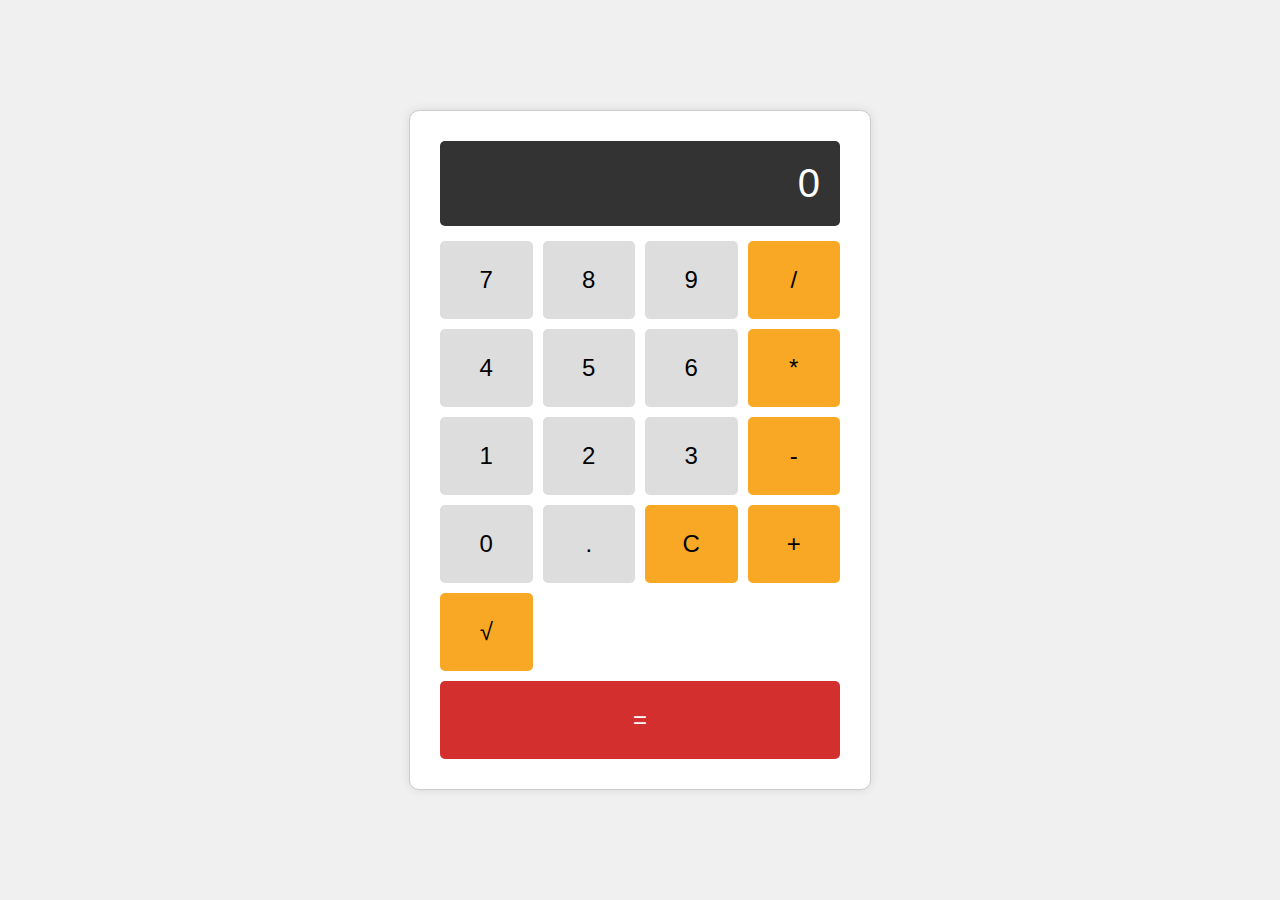
<file: web_development/Basic_calculator/index.html>
<!DOCTYPE html>
<html>
<head>
    <meta charset="UTF-8">
    <meta name="viewport" content="width=device-width, initial-scale=1.0">
    <title>P Basic Calculator</title>
    <link rel="stylesheet" href="styles.css">
</head>
<body>
    <div class="calculator">
        <div class="display" id="display">0</div>
        <div class="buttons">
            <button class="btn" data-value="7">7</button>
            <button class="btn" data-value="8">8</button>
            <button class="btn" data-value="9">9</button>
            <button class="btn operator" data-value="/">/</button>
            <button class="btn" data-value="4">4</button>
            <button class="btn" data-value="5">5</button>
            <button class="btn" data-value="6">6</button>
            <button class="btn operator" data-value="*">*</button>
            <button class="btn" data-value="1">1</button>
            <button class="btn" data-value="2">2</button>
            <button class="btn" data-value="3">3</button>
            <button class="btn operator" data-value="-">-</button>
            <button class="btn" data-value="0">0</button>
            <button class="btn" data-value=".">.</button>
            <button class="btn operator" data-value="C">C</button>
            <button class="btn operator" data-value="+">+</button>
            <button class="btn operator" data-value="√">√</button>
            <button class="btn equals" data-value="=">=</button>
        </div>
    </div>
    <script src="script.js"></script>
</body>
</html>
</file>
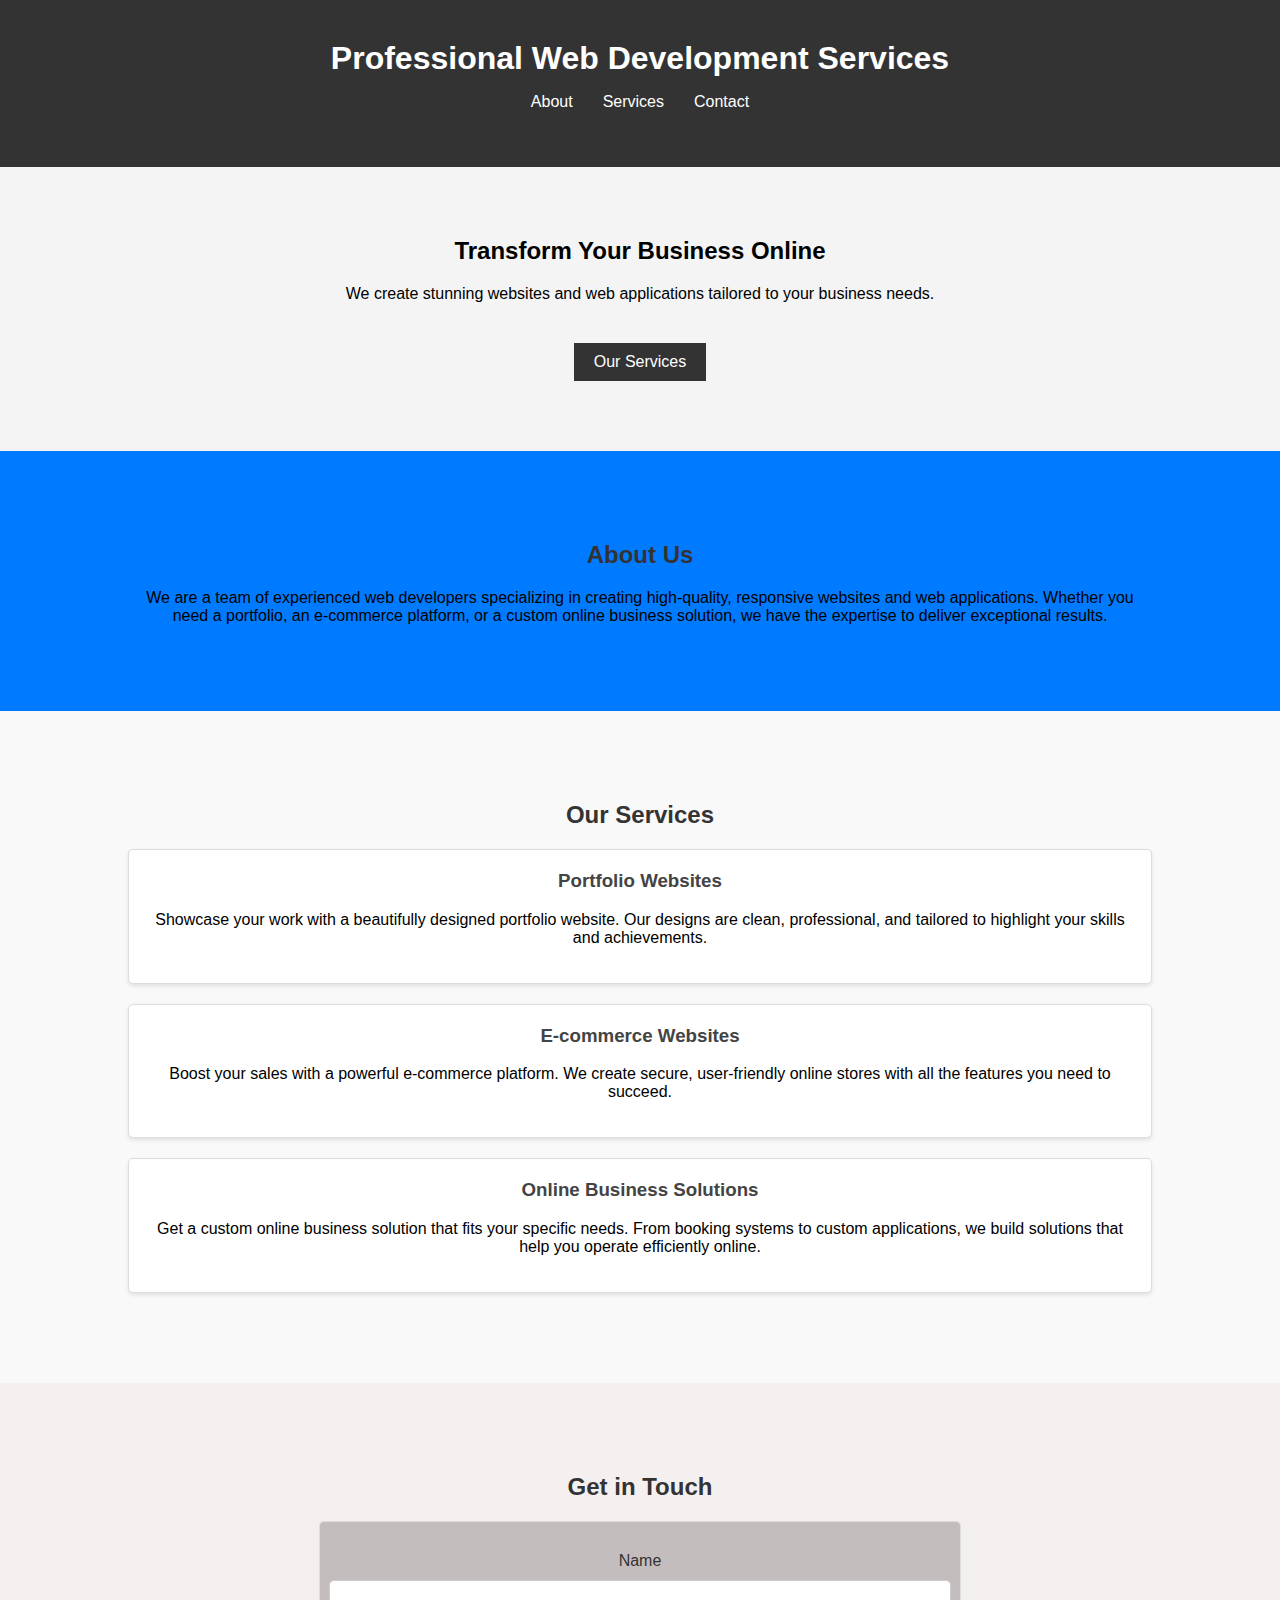
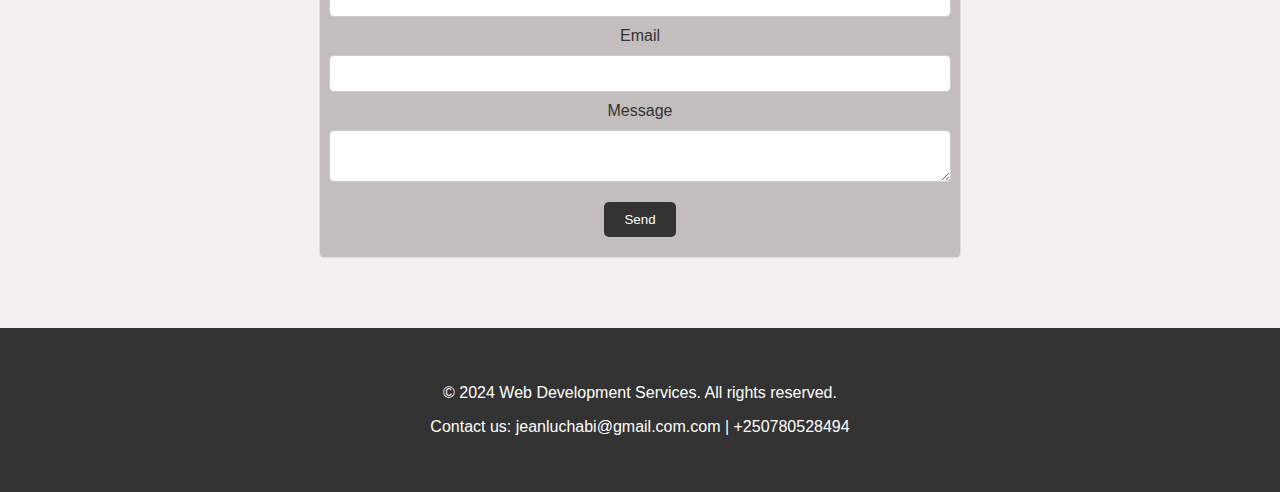
<file: web_development/landing page/index.html>
<!DOCTYPE html>
<html lang="en">
<head>
    <meta charset="UTF-8">
    <meta name="viewport" content="width=device-width, initial-scale=1.0">
    <title>Web Development Services</title>
    <link rel="stylesheet" href="styles.css">
</head>
<body>
    <header>
        <div class="container">
            <h1>Professional Web Development Services</h1>
            <nav>
                <ul>
                    <li><a href="#about">About</a></li>
                    <li><a href="#services">Services</a></li>
                    <li><a href="#contact">Contact</a></li>
                </ul>
            </nav>
        </div>
    </header>

    <section id="hero">
        <div class="container">
            <h2>Transform Your Business Online</h2>
            <p>We create stunning websites and web applications tailored to your business needs.</p>
            <a href="#services" class="btn">Our Services</a>
        </div>
    </section>

    <section id="about">
        <div class="container">
            <h2>About Us</h2>
            <p>We are a team of experienced web developers specializing in creating high-quality, responsive websites and web applications. Whether you need a portfolio, an e-commerce platform, or a custom online business solution, we have the expertise to deliver exceptional results.</p>
        </div>
    </section>

    <section id="services">
        <div class="container">
            <h2>Our Services</h2>
            <div class="service-item">
                <h3>Portfolio Websites</h3>
                <p>Showcase your work with a beautifully designed portfolio website. Our designs are clean, professional, and tailored to highlight your skills and achievements.</p>
            </div>
            <div class="service-item">
                <h3>E-commerce Websites</h3>
                <p>Boost your sales with a powerful e-commerce platform. We create secure, user-friendly online stores with all the features you need to succeed.</p>
            </div>
            <div class="service-item">
                <h3>Online Business Solutions</h3>
                <p>Get a custom online business solution that fits your specific needs. From booking systems to custom applications, we build solutions that help you operate efficiently online.</p>
            </div>
        </div>
    </section>

    <section id="contact">
        <div class="container">
            <h2>Get in Touch</h2>
            <form id="contact-form">
                <label for="name">Name</label>
                <input type="text" id="name" name="name" required>
                
                <label for="email">Email</label>
                <input type="email" id="email" name="email" required>
                
                <label for="message">Message</label>
                <textarea id="message" name="message" required></textarea>
                
                <button type="submit">Send</button>
            </form>
        </div>
    </section>

    <footer>
        <div class="container">
            <p>&copy; 2024 Web Development Services. All rights reserved.</p>
            <p>Contact us: jeanluchabi@gmail.com.com | +250780528494</p>
        </div>
    </footer>
</body>
</html>
</file>
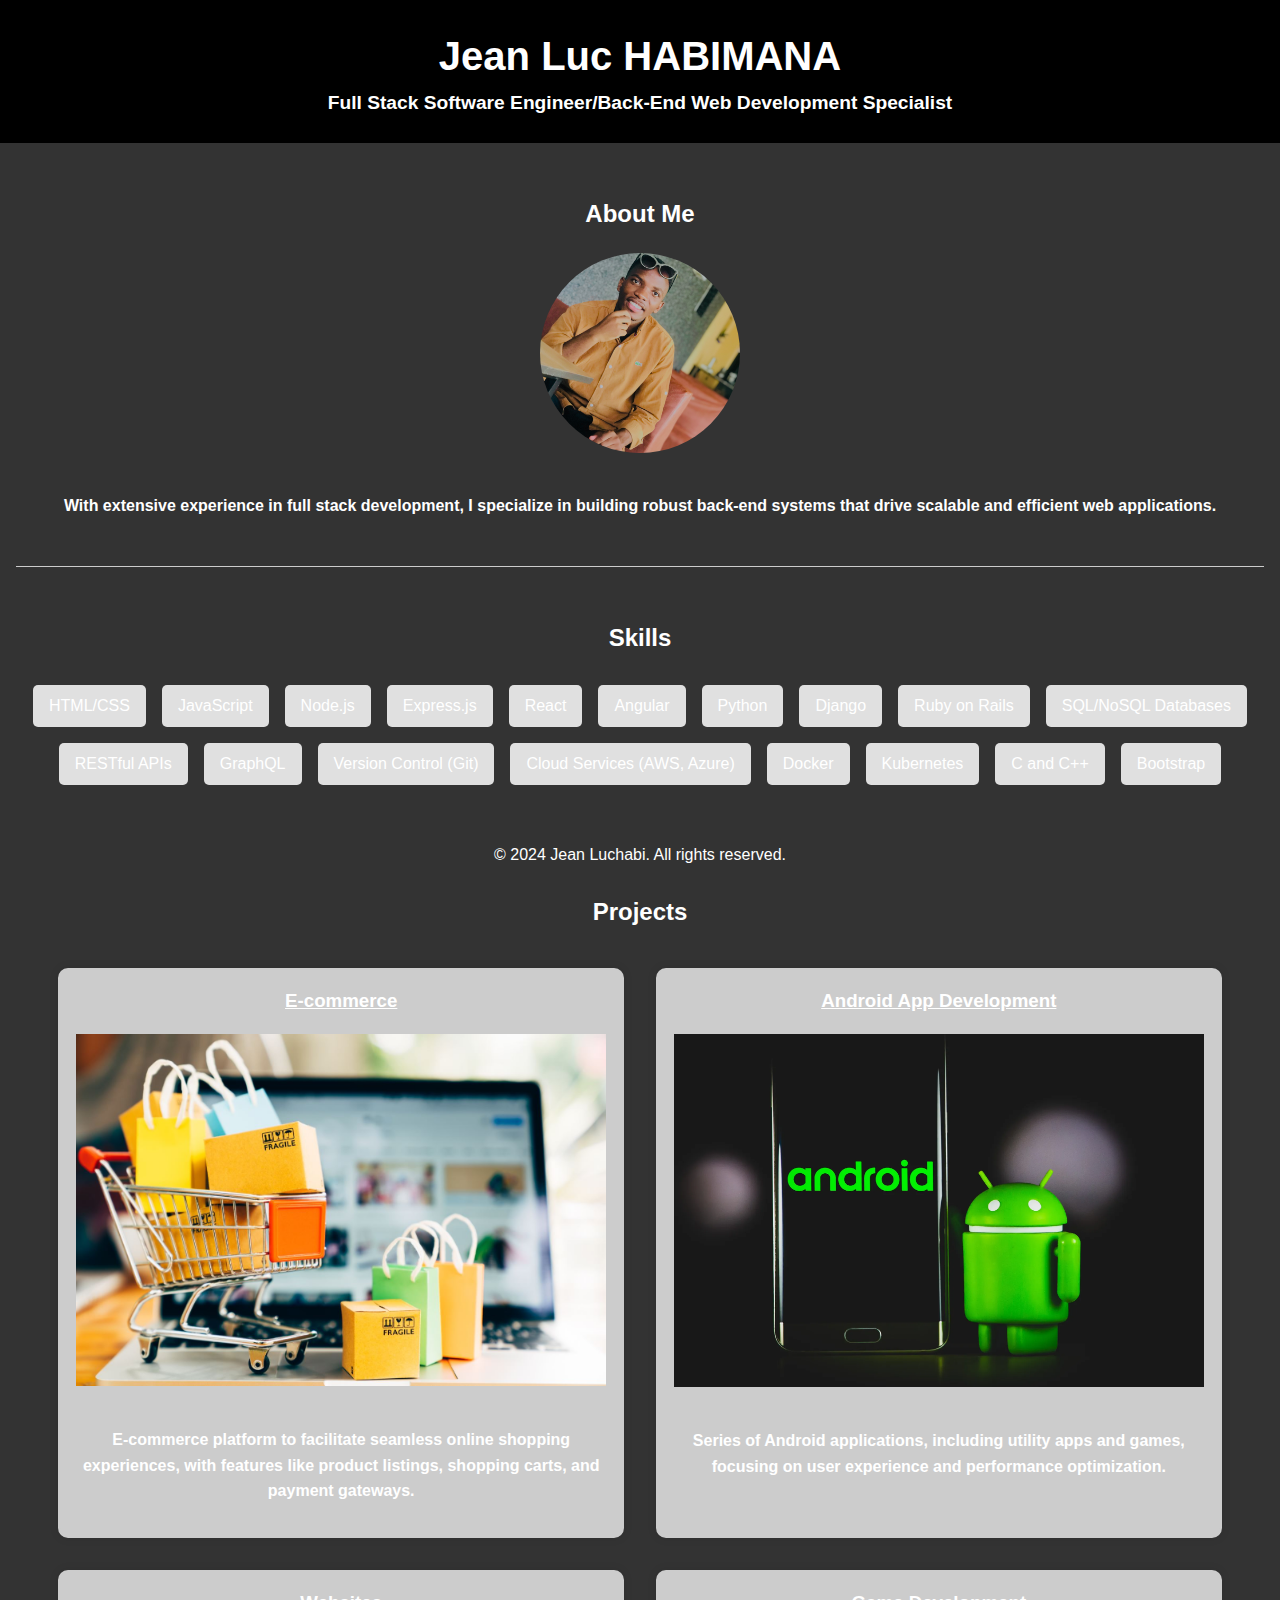
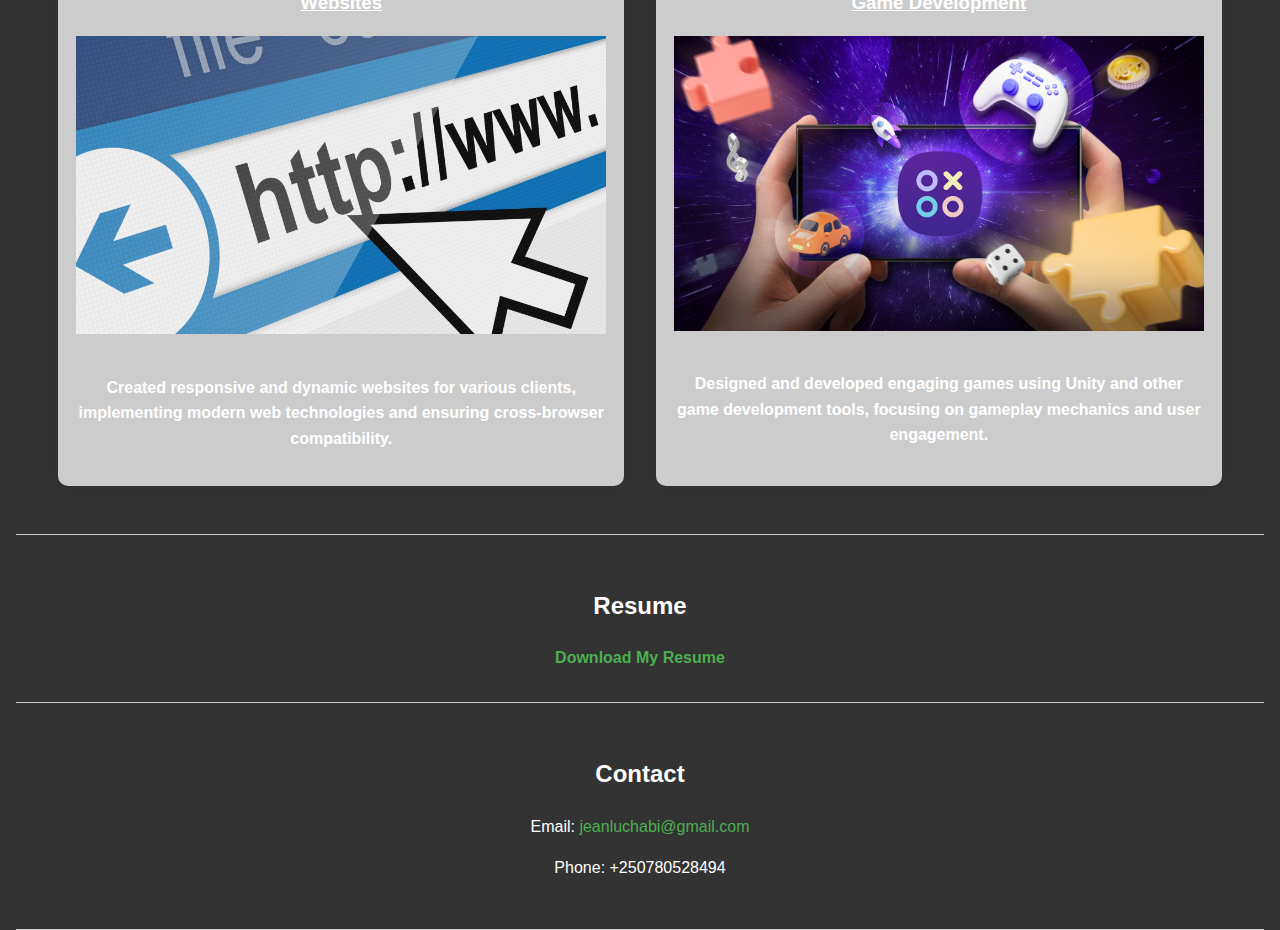
<file: web_development/portifolio/index.html>
<!DOCTYPE html>
<html lang="en">
<head>
    <meta charset="UTF-8">
    <meta name="viewport" content="width=device-width, initial-scale=1.0">
    <title>Jean Luc HABIMANA's Portfolio</title>
    <link rel="stylesheet" href="styles.css">
</head>
<body>
    <header>
        <div class="header-container">
            <h1><strong>Jean Luc HABIMANA</strong></h1>
            <p><strong>Full Stack Software Engineer/Back-End Web Development Specialist</strong></p>
        </div>
    </header>

    <section id="about">
        <h2><strong>About Me</strong></h2>
        <img src="images/d.jpg" alt="Jean Luchabi">
        <p><strong>With extensive experience in full stack development, I specialize in building robust back-end systems that drive scalable and efficient web applications.</strong></p>
    </section>

    <section id="skills">
        <h2><strong>Skills</strong></h2>
        <ul>
            <li>HTML/CSS</li>
            <li>JavaScript</li>
            <li>Node.js</li>
            <li>Express.js</li>
            <li>React</li>
            <li>Angular</li>
            <li>Python</li>
            <li>Django</li>
            <li>Ruby on Rails</li>
            <li>SQL/NoSQL Databases</li>
            <li>RESTful APIs</li>
            <li>GraphQL</li>
            <li>Version Control (Git)</li>
            <li>Cloud Services (AWS, Azure)</li>
            <li>Docker</li>
            <li>Kubernetes</li>
            <li>C and C++</li>
            <li>Bootstrap</li>
        </ul>
    </section>

    <section id="projects">
        <h2><strong>Projects</strong></h2>
        <div class="projects-container">
            <div class="project">
                <h3><strong>E-commerce</strong></h3>
                <img src="images/one_shop.jpg" alt="Project 1">
                <p><strong> E-commerce platform to facilitate seamless online shopping experiences, with features like product listings, shopping carts, and payment gateways.</strong></p>
            </div>
            <div class="project">
                <h3><strong>Android App Development</strong></h3>
                <img src="images/android.jpg" alt="Project 2">
                <p><strong> Series of Android applications, including utility apps and games, focusing on user experience and performance optimization.</strong></p>
            </div>
            <div class="project">
                <h3><strong>Websites</strong></h3>
                <img src="images/website.jpg" alt="Project 3">
                <p><strong>Created responsive and dynamic websites for various clients, implementing modern web technologies and ensuring cross-browser compatibility.</strong></p>
            </div>
            <div class="project">
                <h3><strong>Game Development</strong></h3>
                <img src="images/game.jpg" alt="Project 4">
                <p><strong>Designed and developed engaging games using Unity and other game development tools, focusing on gameplay mechanics and user engagement.</strong></p>
            </div>
        </div>
    </section>

    <section id="resume">
        <h2><strong>Resume</strong></h2>
        <a href="links/Jean Luc  Habimana - Resume - Software engineering Student (1).pdf" download>Download My Resume</a>
    </section>

    <section id="contact">
        <h2><strong>Contact</strong></h2>
        <p>Email: <a href="mailto:jeanluchabi@gmail.com">jeanluchabi@gmail.com</a></p>
        <p>Phone: +250780528494</p>
    </section>

    <footer>
        <p>&copy; 2024 Jean Luchabi. All rights reserved.</p>
    </footer>
</body>
</html>
</file>
<file: web_development/Basic_calculator/styles.css>
body {
    display: flex;
    justify-content: center;
    align-items: center;
    height: 100vh;
    background-color: #f0f0f0;
    margin: 0;
    font-family: Arial, sans-serif;
}

.calculator {
    border: 1px solid #ccc;
    border-radius: 10px;
    padding: 30px;
    background: white;
    box-shadow: 0px 0px 10px rgba(0, 0, 0, 0.1);
    width: 400px;
}

.display {
    background-color: #333;
    color: white;
    font-size: 2.5em;
    text-align: right;
    padding: 20px;
    border-radius: 5px;
    margin-bottom: 15px;
}

.buttons {
    display: grid;
    grid-template-columns: repeat(4, 1fr);
    gap: 10px;
}

.btn {
    padding: 25px;
    font-size: 1.5em;
    border: none;
    border-radius: 5px;
    background-color: #ddd;
    cursor: pointer;
}

.btn.operator {
    background-color: #f9a825;
}

.btn.equals {
    grid-column: span 4;
    background-color: #d32f2f;
    color: white;
}

.btn:active {
    background-color: #bbb;
}
</file>
<file: web_development/landing page/styles.css>
body {
    font-family: Arial, sans-serif;
    margin: 0;
    padding: 0;
    box-sizing: border-box;
    background: rgb(245, 240, 240);
}

.container {
    width: 80%;
    margin: 0 auto;
    padding: 20px;
}

header {
    background: #333;
    color: white;
    padding: 20px 0;
    text-align: center;
}

header h1 {
    margin: 0;
}

nav ul {
    list-style: none;
    padding: 0;
    display: flex;
    justify-content: center;
}

nav li {
    margin: 0 15px;
}

nav a {
    color: white;
    text-decoration: none;
    transition: text-decoration 0.3s ease;
}

nav a:hover {
    text-decoration: underline red;
}

#hero {
    background: #f4f4f4;
    text-align: center;
    padding: 50px 0;
}

#hero h2 {
    margin: 0;
}

#hero p {
    margin: 20px 0;
}

#hero .btn {
    display: inline-block;
    padding: 10px 20px;
    background: #333;
    color: white;
    text-decoration: none;
    margin-top: 20px;
    transition: background 0.3s ease;
}

#hero .btn:hover {
    background: #555;
}

#about {
    background: #007bff;
    padding: 50px 0;
    text-align: center;
}

#about h2 {
    color: #333;
    margin-bottom: 20px;
}

#services {
    padding: 50px 0;
    text-align: center;
    background: #f9f9f9;
}

#services h2 {
    color: #333;
    margin-bottom: 20px;
}

.service-item {
    margin: 20px 0;
    padding: 20px;
    background: white;
    border: 1px solid #ddd;
    border-radius: 5px;
    box-shadow: 0 2px 4px rgba(0, 0, 0, 0.1);
}

.service-item h3 {
    margin-top: 0;
    color: #444;
}

#contact {
    padding: 50px 0;
    text-align: center;
}

#contact h2 {
    color: #333;
    margin-bottom: 20px;
}

#contact-form {
    display: flex;
    flex-direction: column;
    align-items: center;
    border: 1px solid #ddd;
    padding: 20px;
    border-radius: 5px;
    background: #c4bdbd;
    max-width: 600px;
    margin: 0 auto;
}

#contact-form label {
    margin-top: 10px;
    color: #333;
}

#contact-form input, #contact-form textarea {
    width: 100%;
    padding: 10px;
    margin-top: 10px;
    border: 1px solid #ccc;
    border-radius: 5px;
    outline: none;
}

#contact-form input:focus, #contact-form textarea:focus {
    border-color: #007bff;
}

#contact-form button {
    padding: 10px 20px;
    background: #333;
    color: white;
    border: none;
    border-radius: 5px;
    cursor: pointer;
    margin-top: 20px;
    transition: background 0.3s ease;
}

#contact-form button:hover {
    background: #555;
}

footer {
    background: #333;
    color: white;
    text-align: center;
    padding: 20px 0;
}

/* Responsive Design */
@media (max-width: 768px) {
    .container {
        width: 90%;
    }
    
    nav ul {
        flex-direction: column;
        align-items: center;
    }

    nav li {
        margin: 10px 0;
    }
}

@media (max-width: 480px) {
    #contact-form input, #contact-form textarea {
        width: 90%;
    }
}
</file>
<file: web_development/portifolio/styles.css>
body {
    font-family: Arial, sans-serif;
    line-height: 1.6;
    margin: 0;
    padding: 0;
    color: #fff;
    background: #333;
}

header {
    background-color: #000;
    color: #fff;
    padding: 1.5em 0;
    text-align: center;
}

header h1 {
    margin: 0;
    font-size: 2.5em;
}

header p {
    margin: 0;
    font-size: 1.2em;
}

section {
    padding: 2em 0;
    text-align: center;
    margin: 0 1em;
    border-bottom: 1px solid #ccc;
}

#about img {
    border-radius: 70%;
    width: 200px;
    height: 200px;
    object-fit: cover;
    margin-bottom: 1em;
}

#skills ul {
    list-style-type: none;
    padding: 0;
    display: flex;
    flex-wrap: wrap;
    justify-content: center;
}

#skills li {
    background: #e0e0e0;
    margin: 0.5em;
    padding: 0.5em 1em;
    border-radius: 5px;
    position: relative;
    transition: color 0.3s, text-decoration 0.3s;
}

#skills li:hover {
    text-decoration: underline;
    color: #f00;
}

.projects-container {
    display: flex;
    flex-wrap: wrap;
    justify-content: center;
}

.project {
    background: #ccc;
    border: 2px solid #ccc;
    border-radius: 10px;
    margin: 1em;
    padding: 1em;
    width: calc(45% - 2em);
    box-shadow: 0 0 10px rgba(0,0,0,0.1);
    transition: border-color 0.3s;
}

.project:hover {
    border-color: #4CAF50;
}

.project img {
    width: 100%;
    border-bottom: 1px solid #ccc;
    margin-bottom: 1em;
}

.project h3 {
    margin-top: 0;
    text-decoration: underline;
    transition: color 0.3s;
}

.project h3:hover {
    color: #f00;
}

#resume a {
    color: #4CAF50;
    text-decoration: none;
    font-weight: bold;
}

#contact a {
    color: #4CAF50;
    text-decoration: none;
}

footer {
    background-color: #333;
    color: #fff;
    text-align: center;
    padding: 1em 0;
    position: fixed;
    width: 100%;
    bottom: 0;
}

@media (max-width: 768px) {
    #skills li {
        display: block;
        margin: 0.5em auto;
        width: 80%;
    }

    .projects-container {
        flex-direction: column;
    }

    .project {
        width: calc(100% - 4em);
    }

    #contact p, #resume a {
        font-size: 1.2em;
    }
}
</file>
